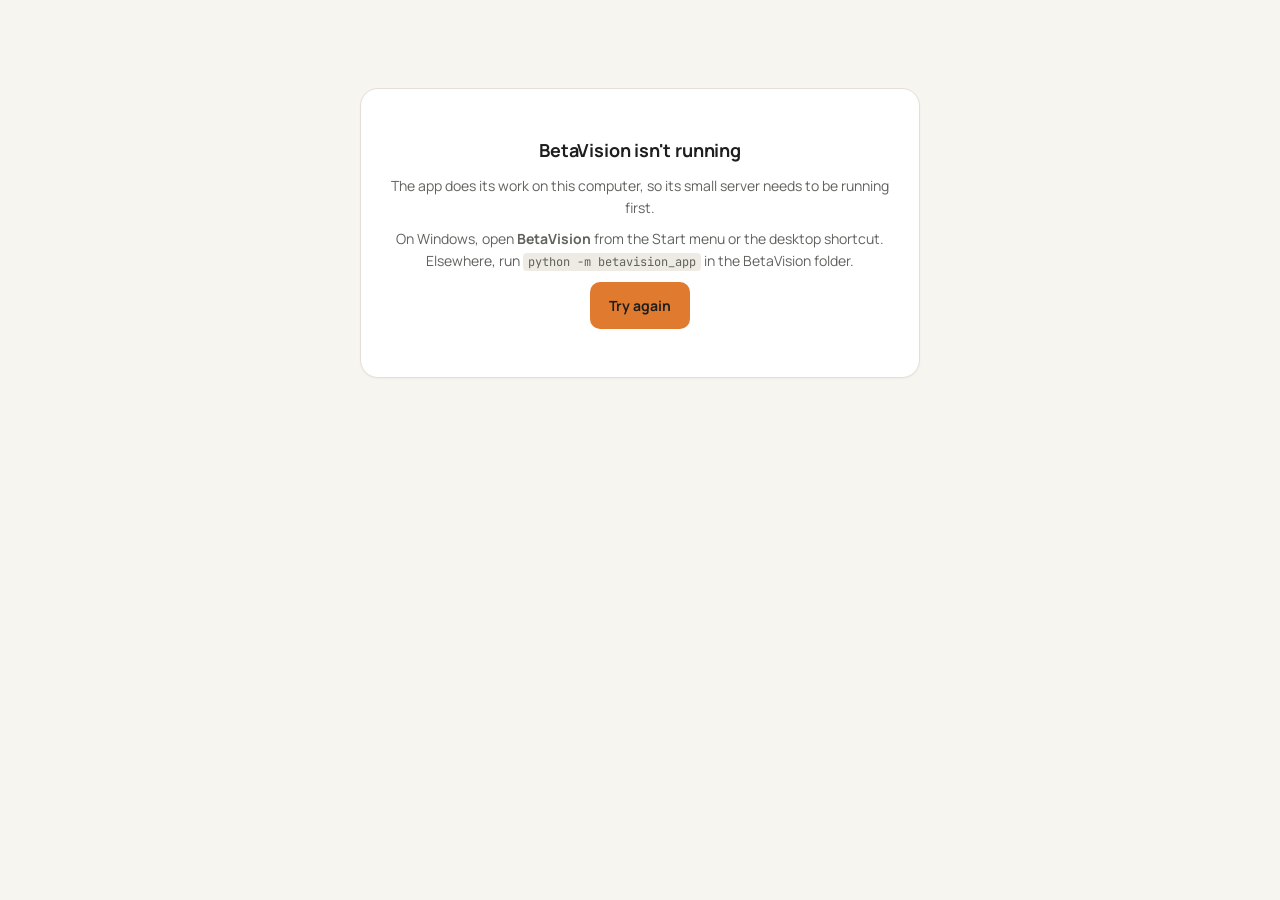
<file: betavision_app/static/offline.html>
<!doctype html>
<html lang="en">
<head>
<meta charset="utf-8">
<meta name="viewport" content="width=device-width, initial-scale=1">
<title>BetaVision isn't running</title>
<link rel="icon" href="icons/icon.svg" type="image/svg+xml">
<link rel="stylesheet" href="style.css">
</head>
<body>
<main>
  <section class="panel center">
    <h2>BetaVision isn't running</h2>
    <p class="hint">The app does its work on this computer, so its small server needs to be running first.</p>
    <p class="hint">On Windows, open <b>BetaVision</b> from the Start menu or the desktop shortcut.
      Elsewhere, run <code>python -m betavision_app</code> in the BetaVision folder.</p>
    <button class="btn primary" type="button" onclick="location.reload()">Try again</button>
  </section>
</main>
</body>
</html>
</file>
<file: betavision_app/static/style.css>
/* BetaVision: warm paper, ink buttons, Manrope + JetBrains Mono, light + dark. */
@font-face { font-family: "Manrope"; font-weight: 200 800; font-display: swap; src: url(fonts/Manrope-latin.woff2) format("woff2"); }
@font-face { font-family: "JetBrains Mono"; font-weight: 400 800; font-display: swap; src: url(fonts/JetBrainsMono-latin.woff2) format("woff2"); }

:root {
  --bg: #f7f5f0;
  --surface: #ffffff;
  --ink: #1d1f1c;
  --muted: #5f635c;
  --line: #e3dfd6;
  --dash: #bdb7aa;
  --wall: #eeebe4;
  --contour: #e6e1d6;
  --on-ink: #f7f5f0;
  --soft: #e3dfd6;
  --you: #e07a2e;              /* the one accent: only on the primary action of each screen */
  --on-you: #1d1f1c;           /* ink on the accent (5.5:1); white would be 3.0:1 */
  --you-hover: #cc6a20;
  --danger: #b0432f;
  --shadow: 0 1px 2px rgba(29, 31, 28, 0.04);
  --sun: none; --moon: block;
  --mono: "JetBrains Mono", ui-monospace, "Cascadia Mono", Consolas, monospace;
  color-scheme: light;
}
@media (prefers-color-scheme: dark) {
  :root:not([data-theme="light"]) {
    --bg: #14161a; --surface: #1c1f24; --ink: #eceae4; --muted: #a3a69f; --line: #2c3037; --dash: #4a4f57;
    --wall: #22262c; --contour: #1e2126; --on-ink: #14161a; --soft: #2c3037; --you: #f0904a; --on-you: #14161a; --you-hover: #f5a466; --danger: #ec8e7c;
    --shadow: none; --sun: block; --moon: none; color-scheme: dark;
  }
}
:root[data-theme="dark"] {
  --bg: #14161a; --surface: #1c1f24; --ink: #eceae4; --muted: #a3a69f; --line: #2c3037; --dash: #4a4f57;
  --wall: #22262c; --contour: #1e2126; --on-ink: #14161a; --soft: #2c3037; --you: #f0904a; --on-you: #14161a; --you-hover: #f5a466; --danger: #ec8e7c;
  --shadow: none; --sun: block; --moon: none; color-scheme: dark;
}

* { box-sizing: border-box; }
html, body { margin: 0; overflow-x: clip; }
body {
  background: var(--bg);
  color: var(--ink);
  font: 15px/1.55 "Manrope", "Segoe UI", system-ui, -apple-system, sans-serif;
  min-height: 100vh;
  display: flex;
  flex-direction: column;
  position: relative;
  -webkit-font-smoothing: antialiased;
  transition: background .2s;
}
[hidden] { display: none !important; }

/* contour rings in the top right corner */
.contours { position: absolute; right: -160px; top: 40px; width: 520px; height: 520px; pointer-events: none; z-index: -1; stroke: var(--contour); }

header.site { display: flex; flex-wrap: wrap; align-items: center; justify-content: space-between; gap: 16px; padding: 20px clamp(16px, 4vw, 48px); }
.brand { display: flex; align-items: center; gap: 10px; }
.mark { width: 26px; height: 26px; }
.mark .blob { fill: var(--ink); }
.mark .eye { fill: var(--bg); }
.name { font-size: 19px; font-weight: 800; letter-spacing: -0.02em; }
.head-right { display: flex; align-items: center; gap: 16px; }

main { width: 100%; max-width: 1280px; margin: 0 auto; padding: clamp(8px, 2vw, 24px) clamp(16px, 4vw, 48px) 48px; flex: 1; }
footer.site { color: var(--muted); font-size: 12.5px; padding: 0 clamp(16px, 4vw, 48px) 32px; text-align: center; }

/* ---------- step indicator */
.steps { display: flex; align-items: center; gap: 8px; font: 12px var(--mono); color: var(--muted); }
.step { display: flex; align-items: center; gap: 8px; }
.step .num { width: 22px; height: 22px; border-radius: 50%; border: 1.5px solid var(--dash); display: flex; align-items: center; justify-content: center; font-size: 11.5px; }
.step.current { color: var(--ink); font-weight: 500; }
.step.current .num { background: var(--ink); border-color: var(--ink); color: var(--on-ink); }
.step.done .num { background: var(--soft); border-color: var(--soft); color: transparent; position: relative; }
.step.done .num::after { content: ""; position: absolute; width: 7px; height: 4px; border: solid var(--ink); border-width: 0 0 2px 2px; transform: translateY(-1px) rotate(-45deg); }
.dash { display: block; width: 36px; border-top: 1.5px dashed var(--dash); }
.dash.done { border-top-style: solid; border-color: var(--ink); }

.round-btn { width: 44px; height: 44px; flex: none; border-radius: 50%; border: 1px solid var(--line); background: var(--surface); color: var(--ink); display: flex; align-items: center; justify-content: center; cursor: pointer; font: inherit; font-size: 17px; transition: border-color .15s; }
.round-btn:hover { border-color: var(--ink); }
.round-btn.small { width: 36px; height: 36px; font-size: 16px; }
.round-btn svg { width: 18px; height: 18px; stroke: var(--ink); }
.i-sun { display: var(--sun); }
.i-moon { display: var(--moon); }

/* ---------- type */
h1 { margin: 0; font-size: clamp(22px, 3vw, 28px); font-weight: 800; letter-spacing: -0.02em; line-height: 1.15; }
h2 { margin: 0; font-size: 18px; font-weight: 700; letter-spacing: -0.01em; }
.hint { color: var(--muted); margin: 0; font-size: 14px; }
.small { font-size: 13px; }
.muted { color: var(--muted); font-weight: 400; }
.mono { font-family: var(--mono); }
.meta { font-size: 12px; color: var(--muted); max-width: 420px; overflow: hidden; text-overflow: ellipsis; white-space: nowrap; }
.error { color: var(--danger); margin: 14px 0 0; }
.error.ok { color: var(--ink); }
:focus-visible { outline: 2px solid var(--ink); outline-offset: 2px; }
.moves li:focus-visible { outline-offset: -2px; }
.page-head { display: flex; align-items: baseline; justify-content: space-between; gap: 8px 16px; flex-wrap: wrap; margin-bottom: 14px; }
.section-head { display: flex; align-items: baseline; justify-content: space-between; gap: 12px; }

.panel { background: var(--surface); border: 1px solid var(--line); border-radius: 18px; padding: clamp(18px, 2.5vw, 26px); box-shadow: var(--shadow); }
.panel.center { max-width: 560px; margin: clamp(24px, 6vw, 64px) auto 0; text-align: center; display: flex; flex-direction: column; align-items: center; gap: 10px; padding: 48px 28px; }

/* ---------- 1. upload */
.upload-page { max-width: 1080px; margin: 0 auto; padding-top: clamp(20px, 5vw, 56px); display: flex; flex-direction: column; gap: clamp(28px, 4vw, 44px); }
.hero { display: flex; flex-direction: column; gap: 14px; }
.eyebrow { font: 12px var(--mono); letter-spacing: 0.08em; color: var(--muted); }
.hero h1 { font-size: clamp(32px, 5vw, 48px); line-height: 1.08; letter-spacing: -0.03em; max-width: 640px; }
.lede { margin: 0; font-size: clamp(15px, 1.6vw, 17px); line-height: 1.6; color: var(--muted); max-width: 560px; }
.upload-grid { display: grid; grid-template-columns: repeat(auto-fit, minmax(min(300px, 100%), 1fr)); gap: 16px; align-items: start; }
.upload-col { display: flex; flex-direction: column; }
.drop {
  display: flex; flex-direction: column; align-items: flex-start; gap: 18px; padding: clamp(20px, 3vw, 28px);
  border: 1.5px dashed var(--dash); border-radius: 18px; background: var(--surface); cursor: pointer;
  transition: border-color .15s, background .15s;
}
.drop:hover, .drop:focus-visible, .drop.over { border-color: var(--ink); outline: none; }
.drop.over { background: var(--wall); }
.drop-top { display: flex; align-items: center; justify-content: space-between; width: 100%; }
.drop-icon { width: 40px; height: 40px; }
.drop-icon path { fill: var(--ink); }
.drop-icon circle { fill: var(--surface); }
.small-mono { font-size: 11px; color: var(--muted); }
.drop-text { display: flex; flex-direction: column; gap: 6px; }
.drop-title { font-size: 20px; font-weight: 700; }
.drop-sub { font-size: 14px; color: var(--muted); }
.how { list-style: none; margin: 0; display: flex; flex-direction: column; gap: 18px; }
.how li { display: flex; gap: 14px; align-items: flex-start; }
.how b { display: block; font-size: 15px; }
.muted-line { display: block; color: var(--muted); font-size: 14px; }
.num-circle { flex: none; width: 30px; height: 30px; border-radius: 50%; border: 1.5px solid var(--dash); display: flex; align-items: center; justify-content: center; font: 12px var(--mono); }
.tips { display: flex; flex-wrap: wrap; gap: 12px 22px; font-size: 13px; color: var(--muted); padding-top: 24px; border-top: 1px solid var(--line); }
.tips span { display: flex; align-items: center; gap: 8px; }
.pebble { width: 10px; height: 9px; border-radius: 55% 45% 50% 50% / 60% 55% 45% 40%; background: var(--dash); display: inline-block; }
.progress-panel { margin-top: 0; }

/* ---------- progress */
.progress-block { margin-top: 18px; width: 100%; max-width: 420px; margin-bottom: 8px; }
.progress-label { display: flex; justify-content: space-between; font: 12px var(--mono); color: var(--muted); margin-bottom: 8px; }
.bar { height: 4px; background: var(--line); border-radius: 2px; overflow: hidden; }
.bar > div { height: 100%; width: 0; background: var(--ink); border-radius: 2px; transition: width .3s ease; }
.bar.busy > div { width: 35% !important; animation: slide 1.4s ease-in-out infinite; }
@keyframes slide { from { margin-left: -35%; } to { margin-left: 100%; } }
.spinner { width: 34px; height: 34px; border-radius: 50%; border: 2px solid var(--line); border-top-color: var(--ink); animation: spin 1s linear infinite; margin-bottom: 8px; }
@keyframes spin { to { transform: rotate(360deg); } }

/* ---------- buttons + inputs */
.btn {
  font: inherit; font-size: 14px; font-weight: 700; border-radius: 10px; padding: 12px 18px; min-height: 44px; cursor: pointer;
  border: 1.5px solid transparent; display: inline-flex; align-items: center; justify-content: center; gap: 8px;
  text-decoration: none; color: inherit; background: none; transition: background .15s, border-color .15s, color .15s, opacity .15s;
}
.btn.primary { background: var(--you); color: var(--on-you); }
.btn.primary:hover { background: var(--you-hover); }
.drop:hover .btn.primary { background: var(--you-hover); }
.btn.outline { border-color: var(--ink); color: var(--ink); }
.btn.outline:hover { background: var(--wall); }
.btn.block { width: 100%; min-height: 48px; font-size: 15px; }
.btn.link { color: var(--ink); font-weight: 500; padding: 6px 2px; min-height: 0; text-decoration: underline; text-decoration-color: var(--dash); text-underline-offset: 3px; }
.btn.link:hover { text-decoration-color: var(--ink); }
.btn.link.muted-link { color: var(--muted); }
.btn:disabled { opacity: .4; cursor: default; }
.arrow { width: 16px; height: 16px; stroke: currentColor; }
kbd { font: 11px/1 var(--mono); padding: 2px 5px; border-radius: 4px; border: 1px solid var(--line); color: var(--muted); background: var(--bg); }
.btn.primary kbd { background: transparent; border-color: color-mix(in srgb, var(--on-you) 35%, transparent); color: var(--on-you); opacity: .75; }
select { font: inherit; font-size: 14px; color: var(--ink); background: var(--surface); border: 1px solid var(--line); border-radius: 10px; padding: 10px 12px; width: 100%; }
input[type=range] { width: 100%; accent-color: var(--ink); }
textarea { font: 13px/1.5 var(--mono); color: var(--ink); background: var(--surface); border: 1px solid var(--line); border-radius: 10px; padding: 10px 12px; resize: vertical; width: 100%; }
input[type="text"] { font: 14px/1.4 var(--sans, inherit); color: var(--ink); background: var(--surface); border: 1px solid var(--line); border-radius: 10px; padding: 9px 12px; width: 100%; }
input[type="text"]:focus, textarea:focus, select:focus { outline: none; border-color: var(--ink); }
code { font: 12px var(--mono); background: var(--wall); border-radius: 4px; padding: 1px 5px; }
.check { display: flex; align-items: center; gap: 8px; font-size: 14px; color: var(--ink); margin-top: 14px; cursor: pointer; }
.check input { accent-color: var(--ink); width: 16px; height: 16px; }

/* ---------- 2. hold picker */
.picker { display: flex; flex-wrap: wrap; gap: clamp(20px, 3vw, 32px); align-items: flex-start; }
.picker-main { flex: 999 1 560px; min-width: 0; display: flex; flex-direction: column; gap: 12px; }
.picker-main .page-head { margin-bottom: 2px; }
.canvas-wrap { position: relative; background: var(--wall); border-radius: 18px; overflow: hidden; height: max(420px, calc(100vh - 260px)); max-height: 820px; border: 1px solid var(--line); }
#canvas { width: 100%; height: 100%; display: block; cursor: crosshair; touch-action: none; }
#canvas.dragging { cursor: grabbing; }
.canvas-msg { position: absolute; left: 50%; top: 14px; transform: translateX(-50%); background: var(--ink); color: var(--on-ink); border-radius: 99px; padding: 6px 14px; font: 12px var(--mono); white-space: nowrap; }
.canvas-busy { position: absolute; left: 12px; top: 12px; display: flex; align-items: center; gap: 8px; background: var(--ink); color: var(--on-ink); border-radius: 99px; padding: 5px 12px 5px 9px; font: 12px var(--mono); pointer-events: none; animation: busy-in .2s .15s backwards; }
.canvas-busy[hidden] { display: none; }
.canvas-busy .spin { width: 12px; height: 12px; border-radius: 50%; border: 2px solid currentColor; border-right-color: transparent; animation: busy-spin .7s linear infinite; }
@keyframes busy-spin { to { transform: rotate(360deg); } }
@keyframes busy-in { from { opacity: 0; } }
.zoom { position: absolute; right: 12px; bottom: 12px; display: flex; gap: 6px; }
.tools { flex: 1 1 320px; min-width: 0; display: flex; flex-direction: column; gap: 16px; }
.tools-head { display: flex; flex-direction: column; gap: 6px; }
.field { display: flex; flex-direction: column; gap: 8px; }
.field-label { font-size: 13px; font-weight: 700; display: flex; justify-content: space-between; align-items: center; gap: 8px; }
.field-label .muted { font-weight: 500; font-size: 12.5px; }
.seg { display: grid; grid-template-columns: 1fr 1fr; gap: 6px; }
.seg button, .chip {
  font: inherit; font-size: 13.5px; white-space: nowrap; min-height: 44px; padding: 0 10px; border-radius: 10px; border: 1.5px solid var(--line);
  background: transparent; color: var(--ink); cursor: pointer; display: inline-flex; align-items: center; justify-content: center; gap: 8px;
  transition: border-color .15s, background .15s;
}
.seg button:hover, .chip:hover { border-color: var(--dash); }
.seg button.on, .chip.on { border-color: var(--ink); background: var(--bg); font-weight: 700; }
.chip:disabled { opacity: .4; cursor: default; border-color: var(--line); }
.chips { display: grid; grid-template-columns: 1fr 1fr; gap: 6px; }
.dot { width: 10px; height: 10px; border-radius: 50%; display: inline-block; }
.dot.start, .sw.start { background: #1fb8c9; }
.dot.end, .sw.end { background: #d0473b; }
.sw.auto { background: #3fae5a; }
.sw.manual { background: #9b6bd6; }
.sw.vol { background: #d9d6cf; box-shadow: 0 0 0 1px #6b675f; }
.sw.cut { background: #ff69b4; }
.sw.off { background: #ff4500; }
.offroute-list li { grid-template-columns: auto 1fr auto; }
.offroute-list .n { border-color: #ff4500; color: #ff4500; }
.status-box { display: flex; flex-direction: column; gap: 8px; padding-top: 16px; border-top: 1px solid var(--line); font: 12px var(--mono); color: var(--muted); }
.now { font: 700 13.5px "Manrope", system-ui, sans-serif; color: var(--ink); margin-bottom: 2px; }
.kv { display: flex; justify-content: space-between; gap: 12px; }
.kv > span:last-child { color: var(--ink); text-align: right; }
.kv.cuts:has(#n-cuts:empty) { display: none; }
.legend { list-style: none; padding: 0; margin: 4px 0 0; display: flex; flex-wrap: wrap; gap: 4px 12px; font-size: 11px; }
.legend li { display: flex; align-items: center; gap: 6px; }
.sw { width: 14px; height: 3px; border-radius: 2px; display: inline-block; }
.frame-field { padding: 4px 2px 0; }
.frame-field .field-label { min-height: 36px; }
.chip.add-frame { min-height: 34px; padding: 0 12px; font-size: 12.5px; }
.strip { display: flex; gap: 10px; overflow-x: auto; padding: 8px 8px 6px 2px; scrollbar-width: thin; }
.kf { position: relative; flex: none; }
.kf-pick { display: flex; flex-direction: column; gap: 4px; padding: 4px; border: 1.5px solid var(--line); border-radius: 12px; background: var(--surface); color: var(--muted); cursor: pointer; font: 11px var(--mono); transition: border-color .15s; }
.kf-pick:hover { border-color: var(--dash); }
.kf.on .kf-pick { border-color: var(--ink); color: var(--ink); font-weight: 700; }
.kf-pick img { height: 72px; width: auto; max-width: 160px; border-radius: 8px; display: block; background: var(--wall); object-fit: cover; }
.kf-x { position: absolute; top: -6px; right: -6px; width: 22px; height: 22px; border-radius: 50%; border: 1px solid var(--line); background: var(--surface); color: var(--ink); font-size: 13px; line-height: 1; cursor: pointer; display: flex; align-items: center; justify-content: center; padding: 0; }
.kf-x:hover { border-color: var(--ink); }
#route-field { grid-column: 1 / -1; }
.options { display: grid; grid-template-columns: minmax(0, 1fr) 260px; gap: 20px; margin-top: 8px; padding-top: 18px; border-top: 1px solid var(--line); }

/* ---------- 4. results */
.results { display: flex; flex-wrap: wrap; gap: clamp(24px, 3vw, 32px); align-items: flex-start; }
.results-main { flex: 999 1 600px; min-width: 0; display: flex; flex-direction: column; gap: 14px; }
.results-side { flex: 1 1 320px; min-width: 0; display: flex; flex-direction: column; gap: 12px; }
.player { background: var(--wall); border-radius: 18px; overflow: hidden; border: 1px solid var(--line); display: flex; justify-content: center; }
.player video { width: 100%; max-height: 72vh; display: block; background: #000; }
.player-note { color: var(--muted); font-size: 14px; padding: 40px 24px; text-align: center; }
.stats { display: grid; grid-template-columns: repeat(3, minmax(0, 1fr)); gap: 10px; }
.stat { background: var(--surface); border: 1px solid var(--line); border-radius: 14px; padding: 14px 16px; }
.stat .v { font-size: 24px; font-weight: 800; letter-spacing: -0.02em; }
.stat .k { font-size: 13px; color: var(--muted); }
.stat.topped { border: 1.5px solid var(--ink); }
.angles-panel { display: flex; flex-direction: column; gap: 6px; }
.moves { list-style: none; padding: 0; margin: 0; display: flex; flex-direction: column; gap: 8px; max-height: 520px; overflow: auto; }
.moves li { display: grid; grid-template-columns: auto 1fr auto; gap: 12px; align-items: center; padding: 12px 14px; font-size: 14px; border: 1px solid var(--line); border-radius: 14px; background: var(--surface); cursor: pointer; transition: border-color .15s; }
.moves li:hover { border-color: var(--ink); }
.moves .n { width: 28px; height: 28px; border-radius: 50%; border: 1.5px solid var(--dash); display: flex; align-items: center; justify-content: center; font: 11px var(--mono); }
.moves .what { display: flex; flex-direction: column; gap: 2px; min-width: 0; }
.moves .t, .moves .d { font: 11.5px var(--mono); color: var(--muted); }
.moves .role { font: 10.5px var(--mono); text-transform: uppercase; letter-spacing: .05em; background: var(--ink); color: var(--on-ink); border-radius: 99px; padding: 2px 8px; margin-left: 6px; vertical-align: 1px; }
.moves .empty { display: block; color: var(--muted); cursor: default; }
.moves .empty:hover { border-color: var(--line); }
.notes-list li { grid-template-columns: auto 1fr; }
#notes-block { display: flex; flex-direction: column; gap: 10px; margin-top: 8px; }
.angles { width: 100%; border-collapse: collapse; margin-top: 6px; font-size: 14px; }
.angles th, .angles td { text-align: right; padding: 9px 4px; border-bottom: 1px solid var(--line); }
.angles td { font-family: var(--mono); font-size: 12.5px; }
.angles td:first-child { font-family: inherit; font-size: 14px; }
.angles tr:last-child td { border-bottom: 0; }
.angles th:first-child, .angles td:first-child { text-align: left; }
.angles th { font: 500 11.5px var(--mono); color: var(--muted); }
.side-actions { display: flex; gap: 10px; flex-wrap: wrap; padding-top: 6px; }
.side-actions .btn { flex: 1 1 120px; min-height: 48px; }
#csv, #delete { align-self: center; }
#delete { font-size: 13px; }

@media (max-width: 900px) {
  /* on narrow screens the route tools come straight after the picture, the extra options after them */
  .picker { flex-direction: column; align-items: stretch; }
  .picker-main { display: contents; }
  .tools { order: 2; flex-basis: auto; }
  .options { order: 3; }
}
@media (max-width: 700px) {
  .steps .label { display: none; }
  .dash { width: 14px; }
  .options { grid-template-columns: 1fr; }
  .canvas-wrap { height: 60vh; }
  .contours { right: -260px; top: 0; }
  .stat { padding: 12px; }
  .stat .v { font-size: 20px; }
  .stat .k { font-size: 12px; }
}

/* ---------- comparison with a second climb */
.compare-panel { display: flex; flex-direction: column; gap: 10px; margin-top: 18px; }
.compare-pick { display: flex; gap: 10px; flex-wrap: wrap; }
#compare-results { display: flex; flex-direction: column; gap: 10px; }
.compare-list li { grid-template-columns: 1fr; cursor: default; }
.compare-list li.same { color: var(--muted); }
.compare-list li[data-t] { cursor: pointer; }
#compare-moves td.slow { font-weight: 700; color: var(--you); }
</file>
